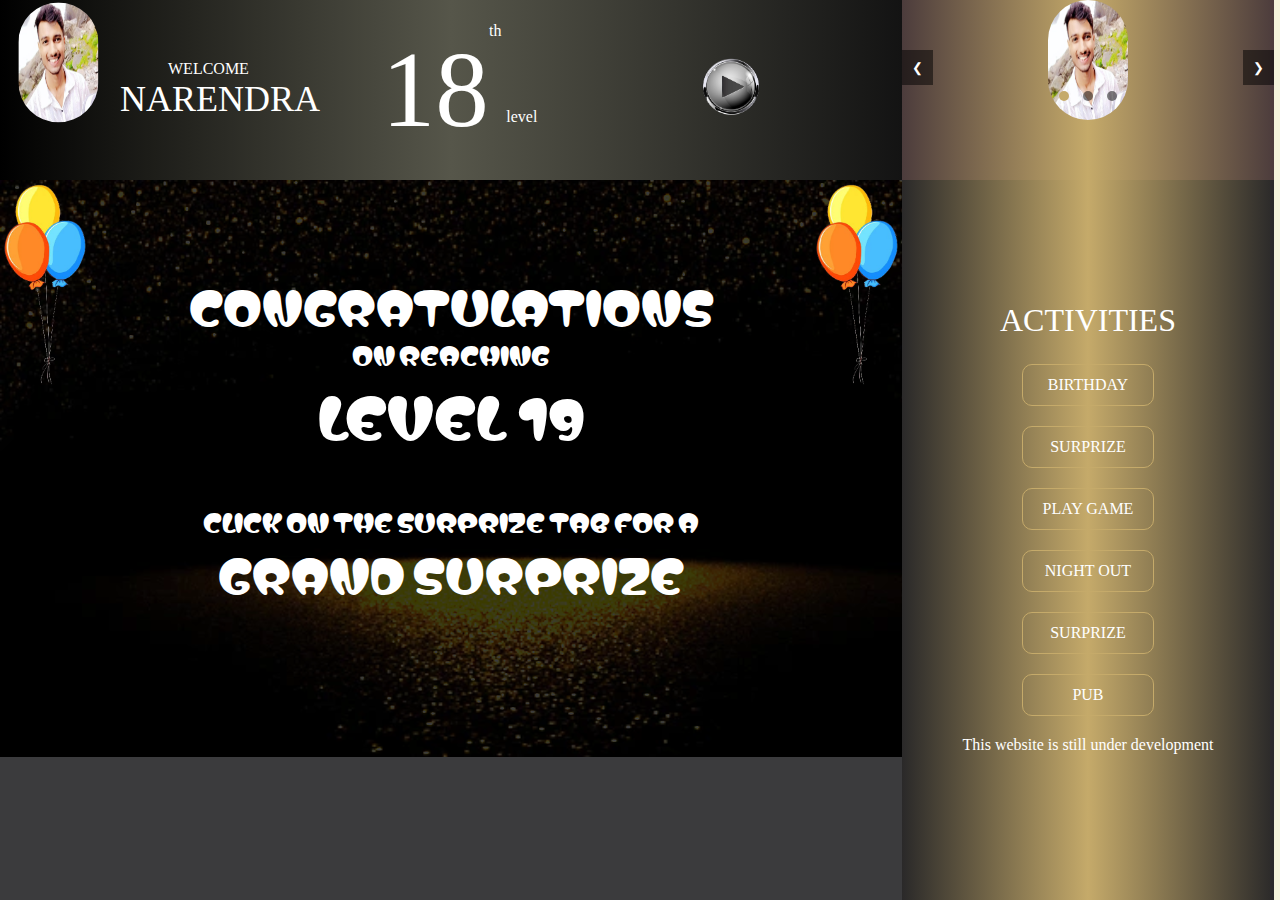
<file: index.html>
<!DOCTYPE html>
<html lang="en">

<head>
    <meta charset="UTF-8">
    <meta name="viewport" content="width=device-width, initial-scale=1.0">
    <title>Document</title>
    <style>
        @import url('https://fonts.googleapis.com/css2?family=Matemasie&family=Poppins:ital,wght@0,100;0,200;0,300;0,400;0,500;0,600;0,700;0,800;0,900;1,100;1,200;1,300;1,400;1,500;1,600;1,700;1,800;1,900&display=swap');
</style>
       

    <link rel="stylesheet" href="bDay.css">

    <script src="./bDay.js" defer></script>
</head>

<body>
    <div class="card">
        <div class="top-section">
            <span class="red">
                <span class="top-photo">
                    <img src="assets/naren.jpg" alt="">
                </span>
                <span class="welcome">
                    <span>WELCOME</span>
                    <span>NARENDRA</span>
                </span>
                <span class="level">
                    <span>18 </span>
                    <span>th</span>
                    <span>level</span>
                </span>

                <!-- music -->
                <span class="music">
                    <audio id="audio" src="assets/hbd.mp3"  autoplay></audio>
                    <img id="playBtn" onclick="playPause()" src="assets/play.png" alt="">
                </span>

                
            </span>
            <span class="topRight-corner">
                <div class="container">
                    <div class="carousel-container">
                        <div class="carousel">
                            <img src="assets/naren.jpg" alt="Image 1">
                            <img src="assets/naren.jpg" alt="Image 2">
                            <img src="assets/naren.jpg" alt="Image 3">
                        </div>

                        <div class="carousel-indicators">
                            <span class="indicator" data-slide="0"></span>
                            <span class="indicator" data-slide="1"></span>
                            <span class="indicator" data-slide="2"></span>
                        </div>
                    </div>
                    <div class="carousel-buttons">
                        <button class="carousel-button" id="prevBtn">&#10094;</button>
                        <button class="carousel-button" id="nextBtn">&#10095;</button>
                    </div>
                </div>
            </span>


        </div>
        <!-- </div> -->
        <div class="right-corner">
            <div class="activities">
                <span class="text">ACTIVITIES
                </span>
                <div class="activity-list">
                    <a href="index.html">BIRTHDAY</a>
                    <a href="surprize.html">SURPRIZE</a>
                    <a href="game1.html">PLAY GAME</a>
                    <a href="index.html">NIGHT OUT</a>
                    <a href="index.html">SURPRIZE</a>
                    <a href="index.html">PUB</a>

                    <P>This website is still under development</P>

                </div>
            </div>
        </div>
        <div class="birthday">
            <span class="leftBaloon">
                <img src="assets/baloonSide.jpg" alt="">
            </span>
            <span class="rightBaloon">
                <img src="assets/baloonSide.jpg" alt="">
            </span>
            <span class="wishes">
                <span>CONGRATULATIONS</span>
                <span>ON REACHING</span>
                <span>LEVEL 19</span>
            </span>
            <span class="surprize">
                <span>
                    CLICK ON THE SURPRIZE TAB FOR A
                </span>
                <span>
                    GRAND SURPRIZE
                </span>
            </span>



        </div>

    </div>

</body>

</html>
</file>
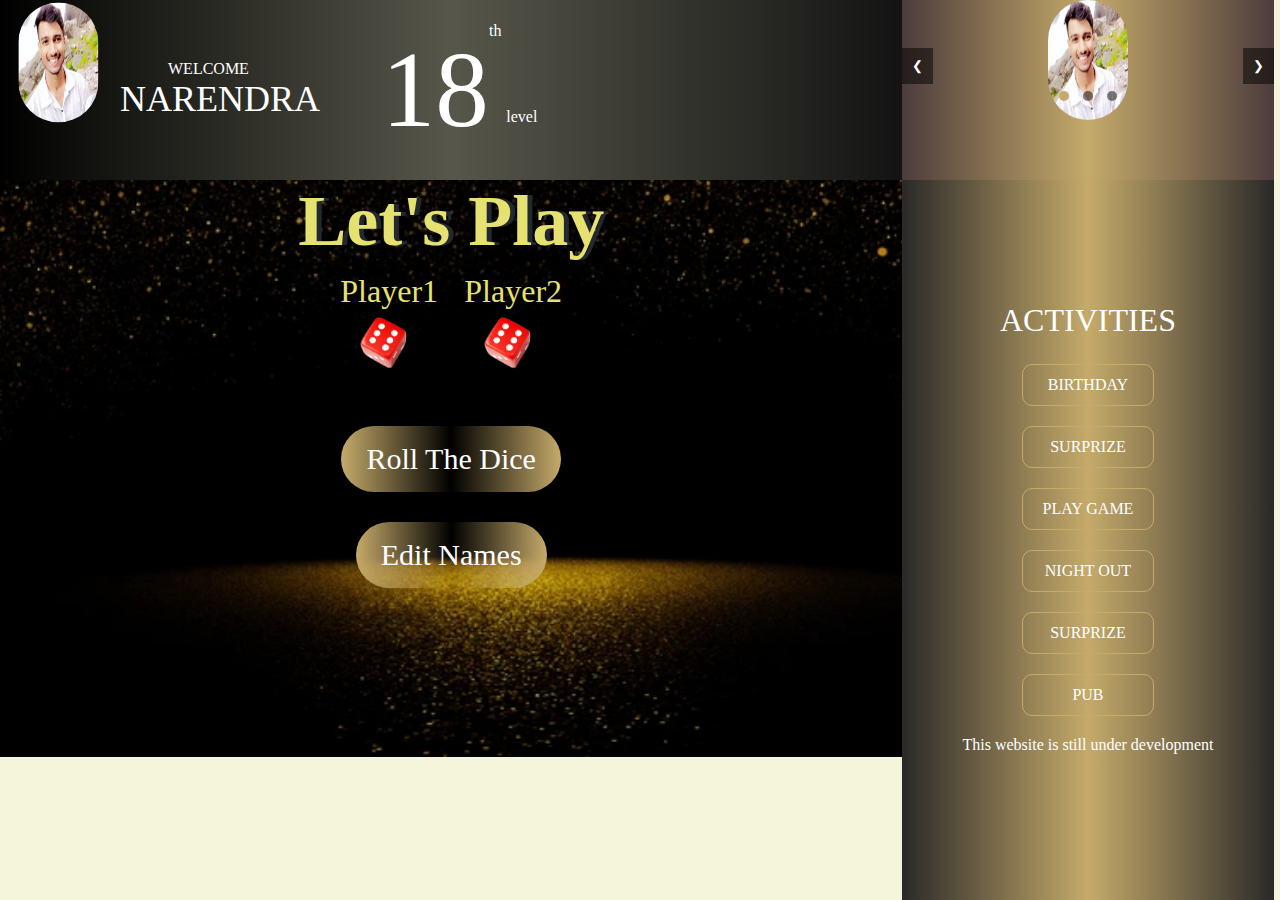
<file: game.html>
<!DOCTYPE html>
<html lang="en">

<head>
    <meta charset="UTF-8">
    <meta name="viewport" content="width=device-width, initial-scale=1.0">
    <title>Document</title>
<link rel="stylesheet" href="game.css">
<script src="./game.js" defer></script>
</head>

<body>
    <div class="card">
        <div class="top-section">
            <span class="red">
                <span class="top-photo">
                    <img src="assets/naren.jpg" alt="">
                </span>
                <span class="welcome">
                    <span>WELCOME</span>
                    <span>NARENDRA</span>
                </span>
                <span class="level">
                    <span>18 </span>
                    <span>th</span>
                    <!-- <span>th</span> -->
                    <span>level</span>
                </span>
            </span>
            <span class="topRight-corner">
                <div class="container">
                    <div class="carousel-container">
                        <div class="carousel">
                            <img src="assets/naren.jpg" alt="Image 1">
                            <img src="assets/naren.jpg" alt="Image 2">
                            <img src="assets/naren.jpg" alt="Image 3">
                        </div>

                        <div class="carousel-indicators">
                            <span class="indicator" data-slide="0"></span>
                            <span class="indicator" data-slide="1"></span>
                            <span class="indicator" data-slide="2"></span>
                        </div>
                    </div>
                    <div class="carousel-buttons">
                        <button class="carousel-button" id="prevBtn">&#10094;</button>
                        <button class="carousel-button" id="nextBtn">&#10095;</button>
                    </div>
                </div>
            </span>


        </div>
        <!-- </div> -->
        <div class="right-corner">
            <div class="activities">
                <span class="text">ACTIVITIES
                </span>
                <div class="activity-list">
                    <a href="index.html">BIRTHDAY</a>
                    <a href="surprize.html">SURPRIZE</a>
                    <a href="game1.html">PLAY GAME</a>
                    <a href="surprize.html">NIGHT OUT</a>
                    <a href="surprize.html">SURPRIZE</a>
                    <a href="surprize.html">PUB</a>
                    <P>This website is still under development</P>

                </div>
            </div>
        </div>
        <div class="birthday">
            <div class="container">
                <h1>Let's Play</h1>

                <div class="dice">
                    <p class="Player1">Player1</p>
                    <img src="assets/dice6.jpg" alt="dice 6" width="50px" class="img1">
                </div>
                <div class="dice">
                    <p class="Player2">Player2</p>
                    <img src="assets/dice6.jpg" alt="dice 6" width="50px" class="img2">
                </div>


                <div class="container bottom">
                    <button type="button" class="btn" onclick="rollTheDice()">
                        Roll The Dice</button>

                </div>
                <div class="container bottom">
                    <button type="button" class="btn" onclick="editNames()">
                        Edit Names</button>

                </div>
            </div>



            <!-- </div> -->
        </div>
        <!-- </div> -->

</body>

</html>
</file>
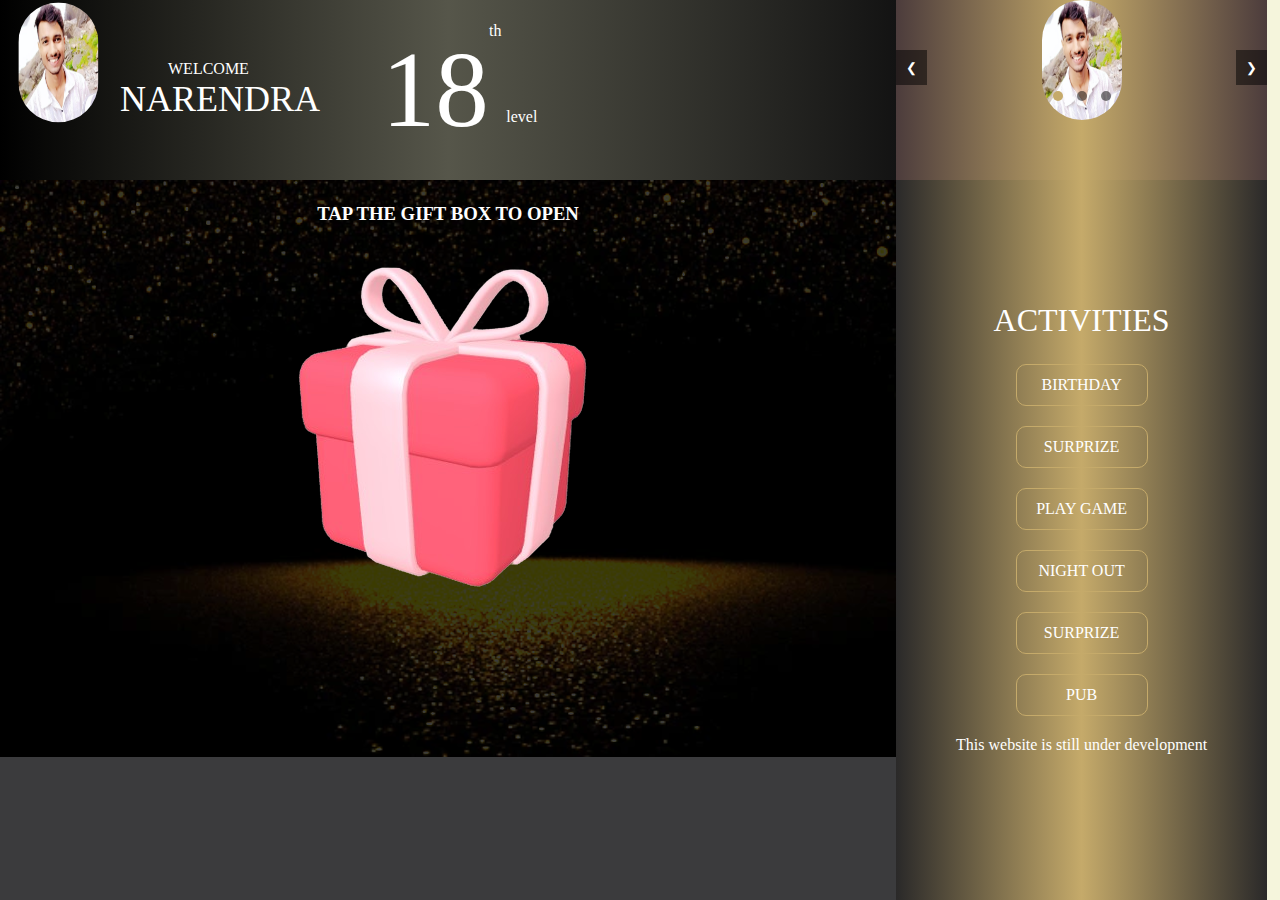
<file: surprize.html>
<!DOCTYPE html>
<html lang="en">

<head>
    <meta charset="UTF-8">
    <meta name="viewport" content="width=device-width, initial-scale=1.0">
    <title>Document</title>
<link rel="stylesheet" href="surprize.css">
<script src="./surprize.js" defer></script>
</head>

<body>
    <div class="card">
        <div class="top-section">
            <span class="red">
                <span class="top-photo">
                    <img src="assets/naren.jpg" alt="">
                </span>
                <span class="welcome">
                    <span>WELCOME</span>
                    <span>NARENDRA</span>
                </span>
                <span class="level">
                    <span>18 </span>
                    <span>th</span>
                    <!-- <span>th</span> -->
                    <span>level</span>
                    
                </span>
            </span>
            <span class="topRight-corner">
                <div class="container">
                    <div class="carousel-container">
                        <div class="carousel">
                            <img src="assets/naren.jpg" alt="Image 1">
                            <img src="assets/naren.jpg" alt="Image 2">
                            <img src="assets/naren.jpg" alt="Image 3">
                        </div>

                        <div class="carousel-indicators">
                            <span class="indicator" data-slide="0"></span>
                            <span class="indicator" data-slide="1"></span>
                            <span class="indicator" data-slide="2"></span>
                        </div>
                    </div>
                    <div class="carousel-buttons">
                        <button class="carousel-button" id="prevBtn">&#10094;</button>
                        <button class="carousel-button" id="nextBtn">&#10095;</button>
                    </div>
                </div>
            </span>


        </div>
        <!-- </div> -->
        <div class="right-corner">
            <div class="activities">
                <span class="text">ACTIVITIES
                </span>
                <div class="activity-list">
                    <a href="index.html">BIRTHDAY</a>
                    <a href="surprize.html">SURPRIZE</a>
                    <a href="game1.html">PLAY GAME</a>
                    <a href="surprize.html">NIGHT OUT</a>
                    <a href="surprize.html">SURPRIZE</a>
                    <a href="surprize.html">PUB</a>
                    
                    <P>This website is still under development</P>

                </div>
            </div>
        </div>
        <div class="birthday">
            <h3>TAP THE GIFT BOX TO OPEN</h3>
            <span class="surprize-coupon">

                <a href="https://google.com"><img src="assets/surprize.jpg" alt="">
                </a>
            </span>



        </div>

    </div>






</body>

</html>
</file>
<file: bDay.css>
* {
    padding: 0;
    margin: 0;

}

body {
    background-color: beige;
}

.card {

    position: absolute;
}

.top-photo img {
    width: 80px;
    height: 120px;
    border-radius: 60px;
    transform: translate(23%, 2%);
}

.top-section {
    display: flex;
    height: 20vh;
}

.red {
    position: relative;
    display: flex;
    background: linear-gradient(to left, rgb(19, 19, 19), rgb(86, 86, 74), black);
    width: 70.5vw;
    height: 20vh;
    background-blend-mode: hue;
    font-family: "Indie Flower", cursive;
    /* justify-content: space-between; */
}

.welcome {
    color: white;
    display: flex;
    flex-direction: column;
    font-weight: 400;
    justify-content: center;

}

.welcome> :nth-child(1) {
    transform: translateX(44%);
}

.welcome> :nth-child(2) {
    transform: translateX(20%);
    font-size: 36px;
}

.level {
    color: white;
    position: relative;

}

.level> :nth-child(1) {
    transform: translateX(95%);
    font-size: 107px;
    justify-content: center;
    align-content: center;
    text-align: center;
}

.level> :nth-child(2) {
    position: relative;
    top: 22px;
    left: 82px;
}

.level> :nth-child(3) {
    position: relative;
    justify-content: center;
    align-content: center;
    text-align: center;
    transform: translate(215%, 15%);
}


.level {
    display: flex;
    gap: 20px;
}

.topRight-corner {
    position: relative;
    width: 29vw;
    height: 20vh;

    background: linear-gradient(to left, #4C3C3C, #c5aa6a, #4C3C3C);
    float: right;
    z-index: 1;
}

.right-corner {
    position: relative;
    display: flex;
    width: 29vw;
    height: 80vh;
    background-color: #c5aa6a;
    background: linear-gradient(to left, rgb(42, 41, 41), #c5aa6a, rgb(42, 41, 41));
    justify-content: center;
    float: right;
    align-items: center;
    text-align: center;
}

.activity {
    display: flex;
    justify-content: center;
}

.activity-list {
    display: flex;
    flex-direction: column;
    gap: 20px;
    justify-content: center;
    align-items: center;
}

.activity-list a {
    display: flex;
    text-decoration: none;
    color: white;
    width: 130px;
    height: 40px;
    /* padding: 8px; */
    border: 1px solid #c5aa6a;
    text-align: center;
    align-items: center;
    justify-content: center;
    border-radius: 10px;
    transition: all .8s ease
}

.activity-list a:hover {
    background-color: aliceblue;
    transform: scale(1.2);

}

.activity-list a:visited {
    color: beige;
    background-color: #716445;

}

.activity-list p {
    color: white;
}


.activities .text {
    font-size: 32px;
    color: white;
    position: relative;
    top: -25px;
}

.topRight-corner .photo img {
    width: 80px;
    height: 120px;
}

.birthday {
    gap: 20px;
    width: 71vw;
    height: 80vh;
    background-image: url(assets/bg1.jpg);
    background-size: max(950px, 80vw);
    background-color: rgb(59, 59, 61);
    background-blend-mode: darken;
    font-family: matemasie;
    background-repeat: no-repeat;

}

.wishes {
    padding: 34px;
    display: flex;
    flex-direction: column;
    color: white;
    justify-content: center;
    align-items: center;
    text-align: center;
    transform: translateY(23%);
}

.wishes> :nth-child(1) {
    text-align: center;
    font-size: 44px;
    font-weight: 400;
}

.wishes> :nth-child(2) {
    text-align: center;
    font-size: 24px;
    font-weight: 400;
}

.wishes> :nth-child(3) {
    text-align: center;
    font-size: 54px;
    font-weight: 400;
}

.surprize {
    color: white;
    display: flex;
    flex-direction: column;
    justify-content: center;
    align-items: center;
    text-align: center;
    transform: translateY(73%);
}

.surprize> :nth-child(1) {
    text-align: center;
    font-size: 24px;
    font-weight: 400;
}

.surprize> :nth-child(2) {
    text-align: center;
    font-size: 44px;
    font-weight: 400;
}

.birthday .leftBaloon img {
    position: relative;
    float: left;
    width: 90px;
    animation: animateY 5s linear infinite;
    overflow: hidden;
}

.birthday .rightBaloon img {
    position: relative;

    float: right;
    overflow: hidden;
    width: 90px;
    animation: animateY 5s linear infinite
}

@keyframes animateX {
    from {
        left: 0;
    }

    to {
        left: 90%;
    }
}

@keyframes animateY {
    from {
        bottom: -50%;
    }

    to {
        bottom: 1%;
    }
}



.carousel-container {
    position: relative;
    width: 80px;
    margin: auto;
    overflow: hidden;
}

.carousel {
    display: flex;
    transition: transform 0.5s ease-in-out;
    width: 100%;
}

.carousel img {
    border-radius: 50px;
    width: 50px;
    height: 120px;
    flex: 0 0 100%;
}

.carousel-buttons {
    position: absolute;
    position: relative;
    top: 50%;
    max-width: 30vw;
    margin: auto;
    width: 100%;
    display: flex;
    justify-content: space-between;
    transform: translateY(-200%);
}

.carousel-button {
    background-color: rgba(0, 0, 0, 0.5);
    border: none;
    color: white;
    padding: 10px;
    cursor: pointer;
}

.carousel-button:hover {
    background-color: rgba(0, 0, 0, 0.8);
}

.carousel-indicators {
    text-align: center;
    position: absolute;
    bottom: 10px;
    width: 100%;
}

.carousel-indicators span {
    display: inline-block;
    height: 10px;
    width: 10px;
    background-color: rgba(0, 0, 0, 0.5);
    border-radius: 50%;
    margin: 5px;
    cursor: pointer;
}

.carousel-indicators .active {
    background-color: #c5aa6a
}
.music{
    position: relative;
    display: flex;
    float: right;
    left: 45px;
    border-radius: 50px;
    margin: auto;
}

.music  img{
    position: relative;
    display: flex;
    border-radius: 50px;
    float: right;
    width: 80px;
    transition: all .8s ease
}

.music img:hover {
    background-color: rgb(48, 51, 53);
    transform: scale(1.2);

}
</file>
<file: game.css>
* {
    padding: 0;
    margin: 0;
    font-family: "Indie Flower", cursive;
}

body {
    background-color: beige;
}

.card {
    position: absolute;
}

.top-photo img {
    width: 80px;
    height: 120px;
    border-radius: 60px;
    transform: translate(23%, 2%);
}

.top-section {
    display: flex;
    height: 20vh;
}

.red {
    display: flex;
    background: linear-gradient(to left, rgb(19, 19, 19), rgb(86, 86, 74), black);
    width: 70.5vw;
    height: 20vh;
    background-blend-mode: hue;
}

.welcome {
    color: white;
    display: flex;
    flex-direction: column;
    font-weight: 400;
    justify-content: center;

}

.welcome> :nth-child(1) {
    transform: translateX(44%);
}

.welcome> :nth-child(2) {
    transform: translateX(20%);
    font-size: 36px;
}

.level {
    color: white;
    position: relative;

}

.level> :nth-child(1) {
    transform: translateX(95%);
    font-size: 107px;
    justify-content: center;
    align-content: center;
    text-align: center;
}

.level> :nth-child(2) {
    position: relative;
    top: 22px;
    left: 82px;
}

.level> :nth-child(3) {
    position: relative;
    justify-content: center;
    align-content: center;
    text-align: center;
    transform: translate(215%, 15%);
}


.level {
    display: flex;
    gap: 20px;
}

.topRight-corner {
    position: relative;
    width: 29vw;
    height: 20vh;

    background: linear-gradient(to left, #4C3C3C, #c5aa6a, #4C3C3C);
    float: right;
    z-index: 1;
}

.right-corner {
    position: relative;
    display: flex;
    width: 29vw;
    height: 80vh;
    background-color: #c5aa6a;
    background: linear-gradient(to left, rgb(42, 41, 41), #c5aa6a, rgb(42, 41, 41));
    justify-content: center;
    float: right;
    align-items: center;
    text-align: center;
}

.activity {
    display: flex;
    justify-content: center;
}

.activity-list {
    display: flex;
    flex-direction: column;
    gap: 20px;
    justify-content: center;
    align-items: center;
}

.activity-list a {
    display: flex;
    text-decoration: none;
    color: white;
    width: 130px;
    height: 40px;
    /* padding: 8px; */
    border: 1px solid #c5aa6a;
    text-align: center;
    align-items: center;
    justify-content: center;
    border-radius: 10px;
    transition: all .8s ease
}

.activity-list a:hover {
    background-color: aliceblue;
    transform: scale(1.2);

}

.activity-list a:visited {
    color: beige;
    background-color: #716445;

}

.activity-list p {
    color: white;
}


.activities .text {
    font-size: 32px;
    color: white;
    position: relative;
    top: -25px;
}

.topRight-corner .photo img {
    width: 80px;
    height: 120px;
}



.carousel-container {
    position: relative;
    width: 80px;
    /* max-width: 800px; */
    margin: auto;
    overflow: hidden;
}

.carousel {
    display: flex;
    transition: transform 0.5s ease-in-out;
    width: 100%;
}

.carousel img {
    border-radius: 50px;
    width: 50px;
    height: 120px;
    flex: 0 0 100%;
}

.carousel-buttons {
    position: absolute;
    position: relative;
    top: 50%;
    max-width: 30vw;
    margin: auto;
    width: 100%;
    display: flex;
    justify-content: space-between;
    transform: translateY(-200%);
}

.carousel-button {
    background-color: rgba(0, 0, 0, 0.5);
    border: none;
    color: white;
    padding: 10px;
    cursor: pointer;
}

.carousel-button:hover {
    background-color: rgba(0, 0, 0, 0.8);
}

.carousel-indicators {
    text-align: center;
    position: absolute;
    bottom: 10px;
    width: 100%;
}

.carousel-indicators span {
    display: inline-block;
    height: 10px;
    width: 10px;
    background-color: rgba(0, 0, 0, 0.5);
    border-radius: 50%;
    margin: 5px;
    cursor: pointer;
}

.carousel-indicators .active {
    background-color: #c5aa6a;
}


/* game-style */
.container {
    position: relative;
    margin: auto;
    text-align: center;
    z-index: 1;
}

.birthday {
    width: 71vw;
    height: 80vh;
    background-image: url(assets/bg1.jpg);
    background-size: max(950px, 80vw);
    background-repeat: no-repeat;

}

.dice {
    text-align: center;
    display: inline-block;
    margin: 10px;

}

.dice img {
    width: 100px;
}

h1 {
    font-family: "Lobster", cursive;
    text-shadow: 5px 0 #232931;
    font-size: 4.5rem;
    color: #e6e271;
    text-align: center;
}

.dice p {
    font-size: 2rem;
    color: #e6e271;
    font-family: "Indie Flower", cursive;
}

img {
    width: 100%;
}

.bottom {
    padding-top: 30px;
}

.btn {
    background: linear-gradient(to left, rgb(42, 41, 41), #c5aa6a, rgb(42, 41, 41));
    background: linear-gradient(to left,#c5aa6a,transparent,#c5aa6a );
    font-family: "Indie Flower", cursive;
    border-radius: 57px;
    border: 2px saddlebrown;
    color: #ffff;
    font-size: 30px;
    padding: 16px 25px 16px 25px;
    transition: all .8s ease;
}

.btn:hover {
    background: #232931;
    background-color: transparent;
    text-decoration: none;
    transform: scale(1.2);
}
</file>
<file: surprize.css>
* {
    padding: 0;
    margin: 0;

}

body {
    background-color: beige;
}

.card {
    position: absolute;
}

.top-photo img {
    width: 80px;
    height: 120px;
    border-radius: 60px;
    transform: translate(23%, 2%);
}

.top-section {
    display: flex;
    height: 20vh;
}

.red {
    background: linear-gradient(to left, rgb(19, 19, 19), rgb(86, 86, 74), black);
    display: flex;
    width: 70vw;
    height: 20vh;
    background-blend-mode: hue;
}

.welcome {
    color: white;
    display: flex;
    flex-direction: column;
    font-weight: 400;
    justify-content: center;

}

.welcome> :nth-child(1) {
    transform: translateX(44%);
}

.welcome> :nth-child(2) {
    transform: translateX(20%);
    font-size: 36px;
}

.level {
    color: white;
    position: relative;

}

.level> :nth-child(1) {
    transform: translateX(95%);
    font-size: 107px;
    justify-content: center;
    align-content: center;
    text-align: center;
}

.level> :nth-child(2) {
    position: relative;
    top: 22px;
    left: 82px;
}

.level> :nth-child(3) {
    position: relative;
    justify-content: center;
    align-content: center;
    text-align: center;
    transform: translate(215%, 15%);
}


.level {
    display: flex;
    gap: 20px;
}

.topRight-corner {
    position: relative;
    width: 29vw;
    height: 20vh;
    background: linear-gradient(to left, #4C3C3C, #c5aa6a, #4C3C3C);
    float: right;
    z-index: 1;
}

.right-corner {
    position: relative;
    display: flex;
    width: 29vw;
    height: 80vh;
    background: linear-gradient(to left, rgb(42, 41, 41), #c5aa6a, rgb(42, 41, 41));
    justify-content: center;
    float: right;
    align-items: center;
    text-align: center;
}

.activity {
    display: flex;
    justify-content: center;
}

.activity-list {
    display: flex;
    flex-direction: column;
    gap: 20px;
    justify-content: center;
    align-items: center;
}

.activity-list a {
    display: flex;
    text-decoration: none;
    color: white;
    width: 130px;
    height: 40px;
    /* padding: 8px; */
    border: 1px solid #c5aa6a;
    text-align: center;
    align-items: center;
    justify-content: center;
    border-radius: 10px;
    transition: all .8s ease
}

.activity-list a:hover {
    background-color: aliceblue;
    transform: scale(1.2);

}

.activity-list a:visited {
    color: beige;
    background-color: #716445;

}

.activity-list p {
    color: white;
}


.activities .text {
    font-size: 32px;
    color: white;
    position: relative;
    top: -25px;
}

.topRight-corner .photo img {
    width: 80px;
    height: 120px;
}

.birthday {
    gap: 20px;
    width: 70vw;
    height: 80vh;
    background-image: url(assets/bg1.jpg);
    background-size: max(950px, 80vw);
    background-color: rgb(59, 59, 61);
    background-blend-mode: darken;
    background-repeat: no-repeat;

}



.carousel-container {
    position: relative;
    width: 80px;
    /* max-width: 800px; */
    margin: auto;
    overflow: hidden;
}

.carousel {
    display: flex;
    transition: transform 0.5s ease-in-out;
    width: 100%;
}

.carousel img {
    border-radius: 50px;
    width: 50px;
    height: 120px;
    flex: 0 0 100%;
}

.carousel-buttons {
    position: absolute;
    position: relative;
    top: 50%;
    max-width: 30vw;
    margin: auto;
    width: 100%;
    display: flex;
    justify-content: space-between;
    transform: translateY(-200%);
}

.carousel-button {
    background-color: rgba(0, 0, 0, 0.5);
    border: none;
    color: white;
    padding: 10px;
    cursor: pointer;
}

.carousel-button:hover {
    background-color: rgba(0, 0, 0, 0.8);
}

.carousel-indicators {
    text-align: center;
    position: absolute;
    bottom: 10px;
    width: 100%;
}

.carousel-indicators span {
    display: inline-block;
    height: 10px;
    width: 10px;
    background-color: rgba(0, 0, 0, 0.5);
    border-radius: 50%;
    margin: 5px;
    cursor: pointer;
}

.carousel-indicators .active {
    background-color: #c5aa6a;
}


.birthday h3 {
    position: relative;
    display: flex;
    justify-content: center;
    align-items: center;
    color: white;
    top: 23px;

}

.surprize-coupon {
    display: flex;
    justify-content: center;
    align-items: center;
    align-content: center;
    text-align: center;
    /* transform: rotate(.5turn); */
    /* transform: translateY(50%); */
    animation: rotate 3s infinite;
}

@keyframes rotate {
    100% {
        transform: rotate(360deg);
    }
}
</file>
